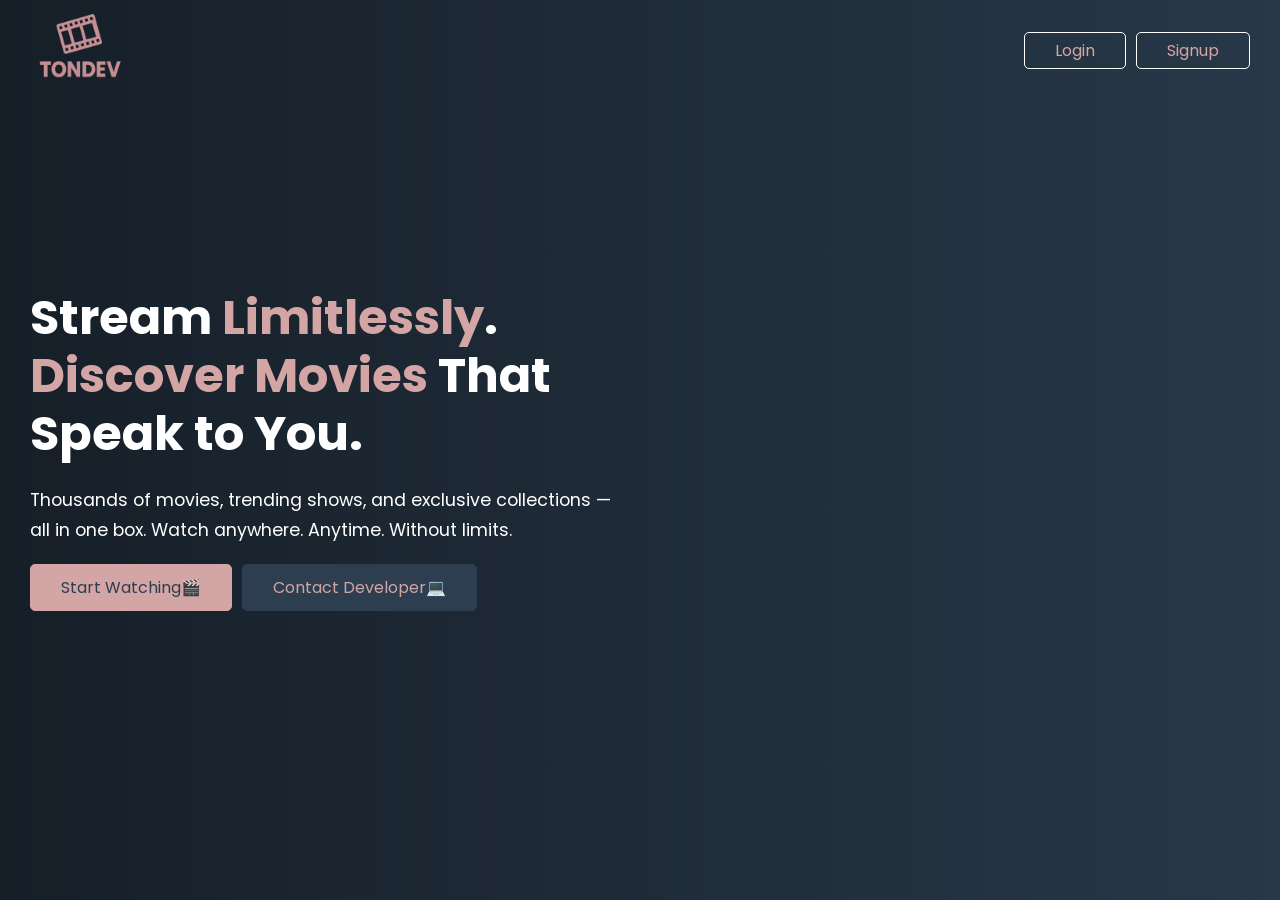
<file: APP/templates/index.html>
<!DOCTYPE html>
<html lang="en">
<head>
    <meta charset="UTF-8">
    <meta name="viewport" content="width=device-width, initial-scale=1.0">
    <link rel="stylesheet" href="../static/style.css">
    <link rel="shortcut icon" href="../static/images/tondev_logo.png" type="image/x-icon">
    <title>MovieBox</title>
</head>
<body>
    <header>
        <div>
            <img src="../static/images/tondev_logo.png" alt="">
        </div>

        <div class="links">
            <a href="login">Login</a>
            <a href="signup">Signup</a>
        </div>

        <nav>
            <div></div>
            <div></div>
            <div></div>
        </nav>
        <div class="sub-menu">
            <a href="login">Login</a>
            <a href="signup">Signup</a>
        </div>
    </header>


    <div class="hero">
        <div class="content">
            <h1>Stream <span>Limitlessly</span>. <br><span>Discover Movies</span> That Speak to You.</h1>
            <p>Thousands of movies, trending shows, and exclusive collections — all in one box.
            Watch anywhere. Anytime. Without limits.</p>
            <div class="cta">
                <a type="button">Start Watching🎬</button>
                <a type="button">Contact Developer💻</button>
            </div>
        </div>
    </div>


</body>
<script src="../static/app.js" defer></script>
</html>
</file>
<file: APP/static/style.css>
@import url('https://fonts.googleapis.com/css2?family=Poppins:wght@400;600&display=swap');


*, html{
  margin: 0;
  padding: 0;
  -webkit-user-select: none;
  user-select: none;
  transition: all 0.5s ease;
  box-sizing: border-box;
  font-family: 'Poppins', sans-serif;
}
:root{
  --Midnight-Blue: #2C3E50;
  --Dusty-Rose: #D4A5A5;
}

body{
  background: var(--Midnight-Blue);
  color: var(--Dusty-Rose);
}

h1 {
  font-size: clamp(2rem, 5vw, 3rem);
  font-weight: 700;
  line-height: 1.2;
  margin-bottom: 0.5em;
}

h2 {
  font-size: clamp(1.75rem, 4vw, 2.5rem);
  font-weight: 600;
  line-height: 1.3;
  margin-bottom: 0.5em;
}

h3 {
  font-size: clamp(1.5rem, 3.5vw, 2rem);
  font-weight: 600;
  line-height: 1.3;
  margin-bottom: 0.5em;
}

h4 {
  font-size: clamp(1.25rem, 3vw, 1.5rem);
  font-weight: 600;
  line-height: 1.4;
  margin-bottom: 0.5em;
}

h5 {
  font-size: clamp(1.1rem, 2.5vw, 1.25rem);
  font-weight: 500;
  line-height: 1.4;
  margin-bottom: 0.5em;
}

h6 {
  font-size: clamp(1rem, 2vw, 1.1rem);
  font-weight: 500;
  line-height: 1.4;
  margin-bottom: 0.5em;
  text-transform: uppercase;
  letter-spacing: 0.5px;
}

p {
  font-size: clamp(1rem, 2vw, 1.1rem);
  line-height: 1.7;
  margin-bottom: 1em;
  color: #333;
}

a {
  font-size: 1rem;
  color: #0077ff;
  text-decoration: none;
}


header{
  display: flex;
  align-items: center;
  justify-content: space-between;
  color: var(--Dusty-Rose);
  padding: 0px 30px;
  z-index: 2;
  position: fixed;
  top: 0;
  width: 100%;
}
header div{
  display: flex;
  align-items: flex-end;
  gap: 10px;
}
header div img{
  width: 100px;
}
header div a{
  color: var(--Dusty-Rose);
  padding: 5px 30px;
  border: 1px solid white;
  border-radius: 5px;
}
header div a:hover{
  background: var(--Dusty-Rose);
  color: var(--Midnight-Blue);
  border: 1px solid var(--Dusty-Rose);
}
header nav{
  display: none;
  align-items: center;
  justify-content: center;
  flex-direction: column;
  gap: 5px;
  cursor: pointer;
}
header nav:hover div:first-child,
header nav:hover div:nth-child(2),
header nav:hover div:last-child{
  width: 30px;
}
header nav div{
  width: 0px;
  height: 4px;
  background: var(--Dusty-Rose);
  border-radius: 10px;
  margin-left: auto;
}
header nav div:first-child{
  width: 25px;
}
header nav div:nth-child(2){
  width: 20px;
}
header nav div:last-child{
  width: 15px;
}
header nav.open div:first-child{
  transform: translateY(8px) rotate(40deg);
  width: 30px;
}
header nav.open div:nth-child(2){
  opacity: 0;
  width: 30px;
}
header nav.open div:last-child{
  transform: translateY(-10px) rotate(-40deg);
  width: 30px;
}
header .sub-menu{
  position: absolute;
  top: 100%;
  left: 0;
  z-index: 30;
  width: 100%;
  display: block;
  padding: 0px 10px;
  background: rgba(0,0,0,0.5);
  overflow: hidden;
  max-height: 0px;
  transition: max-height 1.5s ease;
}
header .sub-menu a{
  border: none;
  border-bottom: 1px solid var(--Dusty-Rose);
  display: block;
  margin: 10px auto;
  width: 50%;
  text-align: center;
}
header .sub-menu a:hover{
  border: none;
  border-bottom: 1px solid var(--Dusty-Rose);
  background: var(--Dusty-Rose);
}
header .sub-menu.open{
  max-height: 400px;
}


.hero{
  height: 100vh;
  overflow: hidden;
  width: 100%;
  background: url(https://images.pexels.com/photos/7991427/pexels-photo-7991427.jpeg);
  background-size: cover;
  background-position: 60% 70%;
  display: flex;
  align-items: center;
  justify-content: center;
  flex-direction: column;
  position: relative;
}
.hero::before{
  position: absolute;
  top: 0;
  width: 100%;
  height: 100%;
  content: "";
  background: linear-gradient(to right, rgba(0,0,0,0.5), rgba(0,0,0,0.3), rgba(0,0,0,0.1));
}
.hero .content{
  margin-right: auto;
  margin-left: 30px;
  color: white;
  width: min(600px, 90%);
  z-index: 2;
}
.hero .content h1 span{
  color: var(--Dusty-Rose);
}
.hero .content p{
  color: white;
}
.hero .content .cta{
  display: flex;
  align-items: center;
  gap: 10px;
}
.hero .content .cta a{
  background: none;
  padding: 10px 30px;
  border: 1px solid;
  color: white;
  cursor: pointer;
  border-radius: 5px;
}

.hero .content .cta a:first-child,
.hero .content .cta a:last-child:hover{
  background: var(--Dusty-Rose);
  color: var(--Midnight-Blue);
  border-color: var(--Dusty-Rose);
}
.hero .content .cta a:last-child,
.hero .content .cta a:first-child:hover{
  background: var(--Midnight-Blue);
  color: var(--Dusty-Rose);
  border-color: var(--Midnight-Blue);
}


@media screen and (max-width:800px) {
  header .links{
    display: none;
  }
  header nav{
    display: flex;
  }
  .hero .content{
    margin: auto;
    text-align: center;
  } 
  .hero .content .cta{
    width: fit-content;
    margin: auto;
  }
  .hero .content .cta a{
    padding: 10px 20px;
  }
}
</file>
